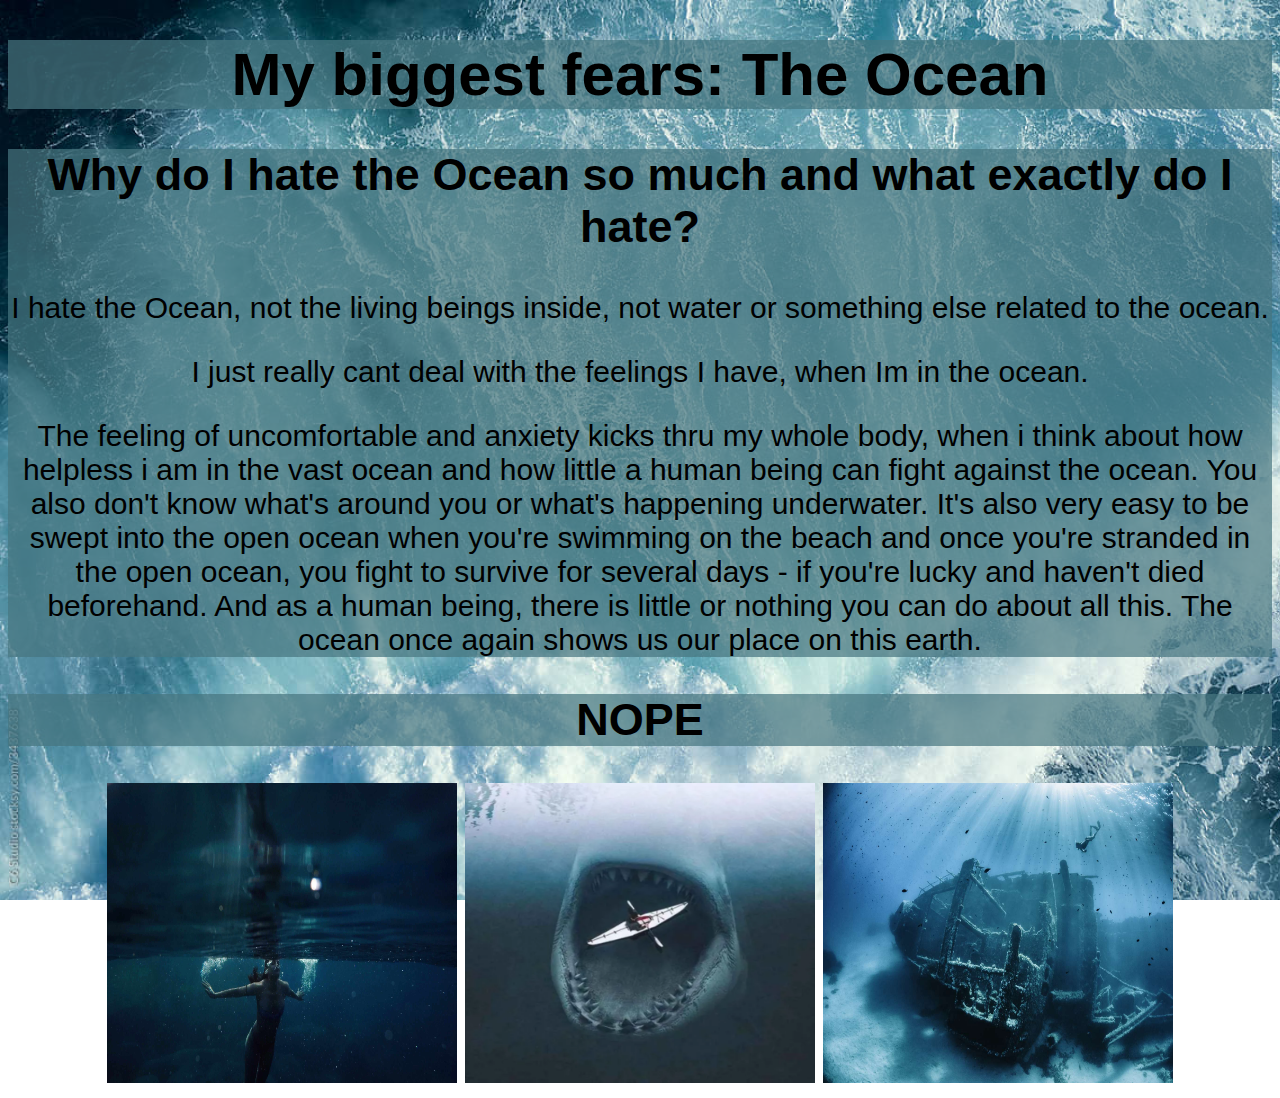
<file: burak.html>
<!DOCTYPE html>
<html lang="en">
<head>
    <meta charset="UTF-8">
    <meta name="viewport" content="width=device-width, initial-scale=1.0">
    <title>Document</title>
    <link rel="stylesheet" href="./css/burak.css">
    <style>
        /* Hier fügen wir das Hintergrundbild hinzu und machen es transparent */
        body {
          background-image: url('./images/ocean.jpg'); 
          background-size: cover; 
          background-attachment: fixed; 
          background-color: rgba(255, 255, 255, 0.5);
        }
      </style>
</head>
<body>
    <Section>
        <article class="text_background">
            <h1>
                My biggest fears: The Ocean
            </h1>
        </article>
        <article class="text_background">
            <h2>Why do I hate the Ocean so much and what exactly do I hate?</h2>
            <p>I hate the Ocean, not the living beings inside, not water or something else related to the ocean.</p>
            <p>I just really cant deal with the feelings I have, when Im in the ocean.</p>
            <p>The feeling of uncomfortable and anxiety kicks thru my whole body, when i think about how helpless i am in the vast ocean and how little a human being can fight against the ocean.
                You also don't know what's around you or what's happening underwater.
                It's also very easy to be swept into the open ocean when you're swimming on the beach and once you're stranded in the open ocean, you fight to survive for several days - if you're lucky and haven't died beforehand.
                And as a human being, there is little or nothing you can do about all this. The ocean once again shows us our place on this earth.
            </p>
        </article>
    </Section>
    <section>
        <article>
            <h2 class="text_background">NOPE</h2>
            <img src="./images/drowing.jpg" alt="drowing" class="img_burak">
            <img src="./images/shark.jpg" alt="shark" class="img_burak">
            <img src="./images/shipwreck.jpg" alt="shipwreck" class="img_burak">
        </article>
    </section>
</body>
</html>
</file>
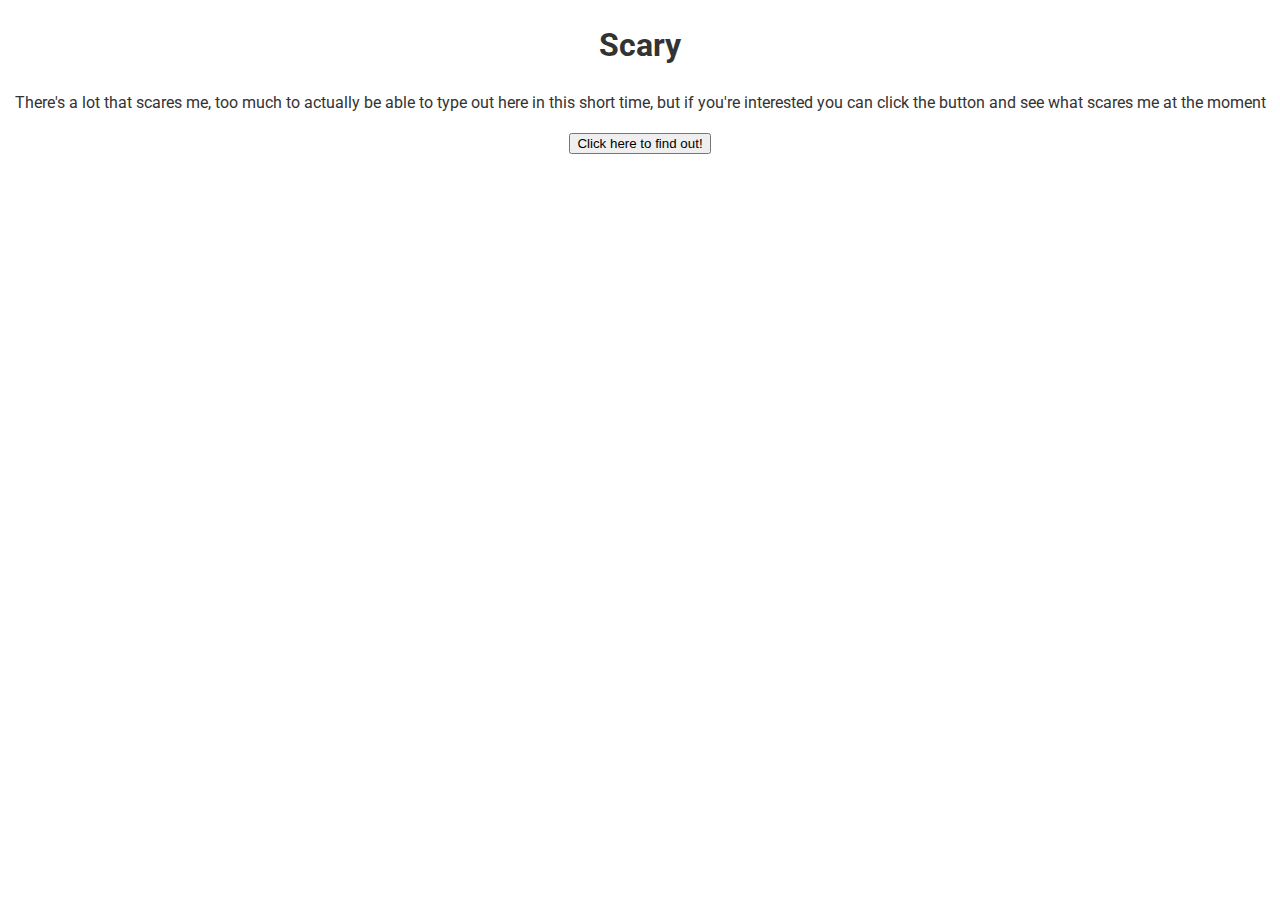
<file: dennis.html>
<!DOCTYPE html>
<html>
    <head>
        <meta charset="utf-8">
        <meta http-equiv="X-UA-Compatible" content="IE=edge">
        <title>Dennis's Fears</title>
        <meta name="description" content="">
        <meta name="viewport" content="width=device-width, initial-scale=1">
        <link rel="stylesheet" href="/css/dennis.css">	
    </head>
    <body>
        <p><h1>Scary</h1></p>
        <p>There's a lot that scares me, too much to actually be able to type out here in this short time, but if you're interested you can click the button and see what scares me at the moment</p>
        
        <button onclick="showRandomImage()">Click here to find out!</button>
        <div id="imageContainer"></div>
        <div id="descriptionContainer"></div>
        
        <script>
            function showRandomImage() {
                var imageContainer = document.getElementById("imageContainer");
                var descriptionContainer = document.getElementById("descriptionContainer");
                
                // Remove old outputs
                while (imageContainer.firstChild) {
                    imageContainer.removeChild(imageContainer.firstChild);
                }
                while (descriptionContainer.firstChild) {
                    descriptionContainer.removeChild(descriptionContainer.firstChild);
                }
                
                var images = [
                {src: "/images/developer.jpg", description: "Getting a job after this course, or in general as a junior developer. It seems like these days you need to have a lot of experience to get a job, but how can you get experience if you can't get a job?"},
                {src: "/images/spider.webp", description: "Spiders are scary, sometimes cute, but generally I get creeped out by them. However, I know how much they help keep other insects in check, so I can't be too mad at them (but they're still scary)"},
                {src: "/images/finanzamt-berlin.jpg", description: "Finanzamt, I don't think this needs any more explanation. It's the tax office, and they're always looking for money, even if you don't have any. It's a scary place to be, especially if you're not good with numbers"},
            ];
            
            var randomIndex = Math.floor(Math.random() * images.length);
            var randomImage = images[randomIndex];
            
            var imageElement = document.createElement("img");
            imageElement.src = randomImage.src;
            imageContainer.appendChild(imageElement);
            
            var descriptionElement = document.createElement("p");
            descriptionElement.textContent = randomImage.description;
            descriptionContainer.appendChild(descriptionElement);
            }
        </script>
    </body>
</html>
</file>
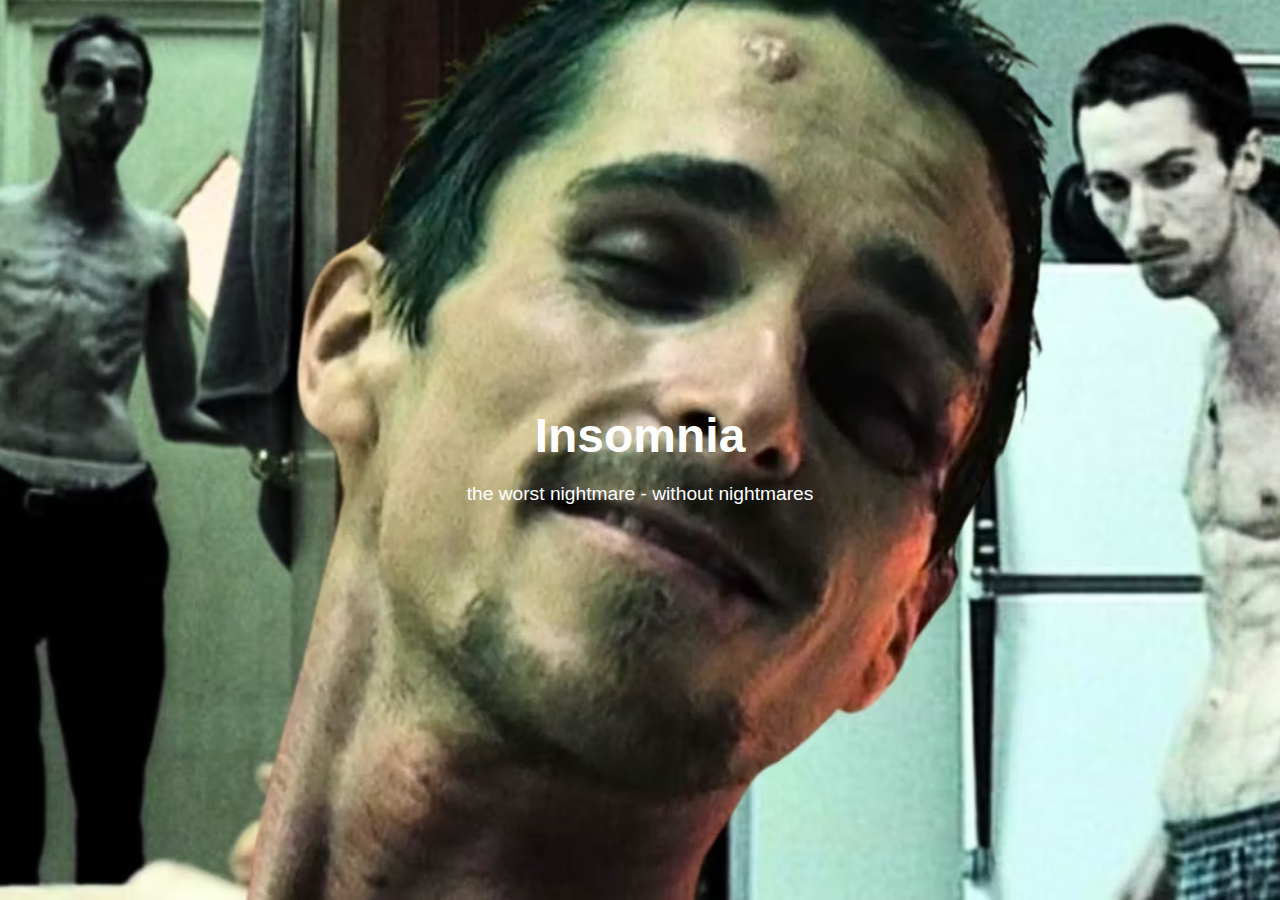
<file: roman.html>
<!DOCTYPE html>
<html lang="en">
<head>
<meta charset="UTF-8">
<meta name="viewport" content="width=device-width, initial-scale=1.0">
<title>Insomnia</title>
<style>
  body {
    margin: 0;
    padding: 0;
    background-image: url(/imgs_roman/christian-bale-in-the-machinist.avif); /* Replace 'background.jpg' with the path to your image */
    background-size: cover;
    background-position: center;
    background-attachment: fixed; /* Ensures that the background image remains fixed as the user scrolls */
    height: 100vh; /* Set the height of the body to be equal to the viewport height */
    display: flex;
    justify-content: center;
    align-items: center;
    font-family: Arial, sans-serif;
    color: #fff; /* Text color */
  }

  .content {
    text-align: center;
    
  }

  h1 {
    font-size: 3rem;
    margin-bottom: 20px;
  }

  p {
    font-size: 1.2rem;
  }
</style>
</head>
<body>

<div class="content">
  <h1>Insomnia</h1>
  <p>the worst nightmare - without nightmares</p>
</div>

</body>
</html>
</file>
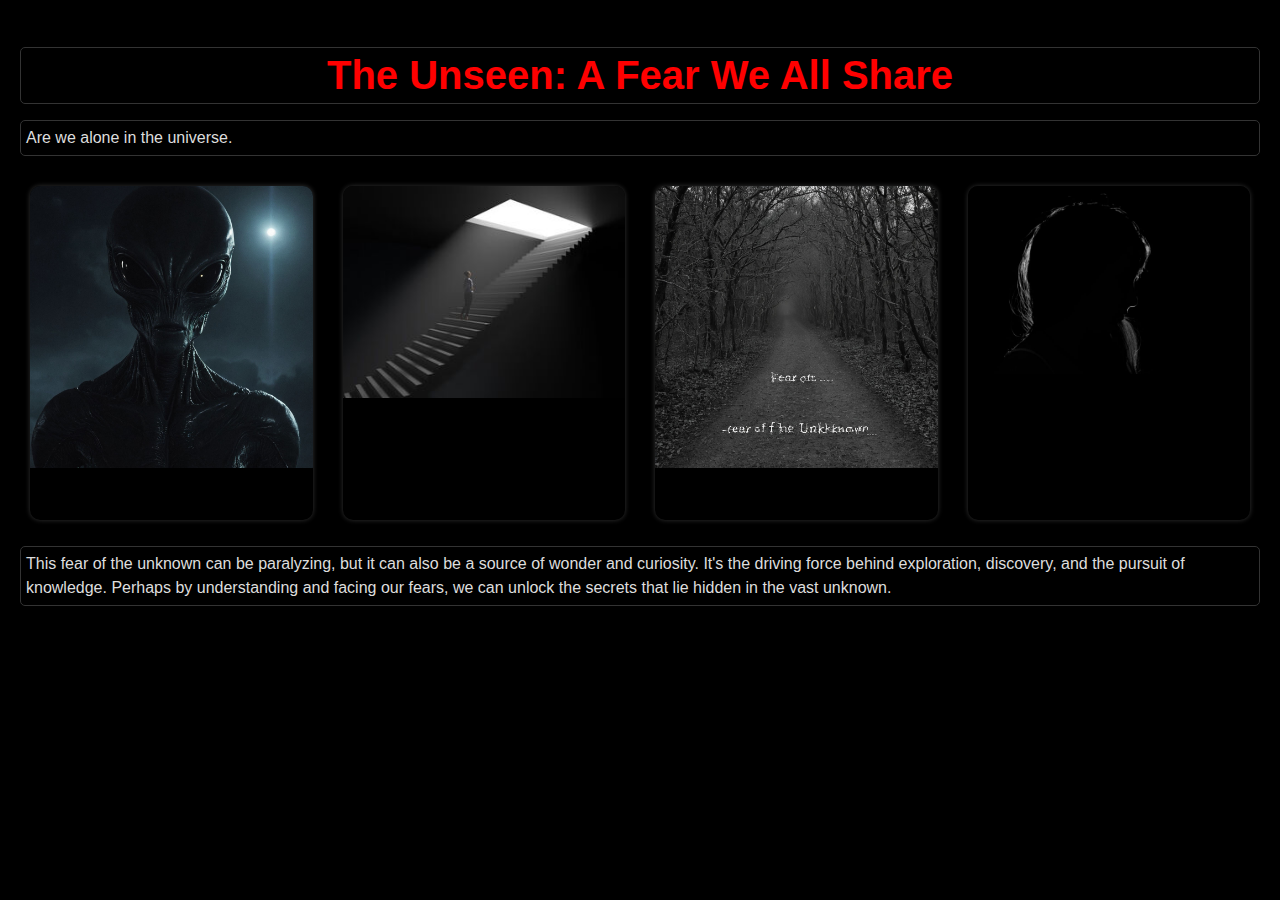
<file: sunny.html>
<!DOCTYPE html>
<html lang="en">
<head>
    <meta charset="UTF-8">
    <meta name="viewport" content="width=device-width, initial-scale=1.0">
    <title>The Unknown</title>
    <link rel="stylesheet" href="./css/Sunny.css">
</head>
<body>
    <h1>The Unseen: A Fear We All Share</h1>
    <p>Are we alone in the universe.</p>
    <section class="image-grid">
        <figure>
            <img src="images/alienfear.jpeg" alt="fear1">
            <figcaption>Are we alone in the universe? Will probing be involved?</figcaption>
        </figure>
        <figure>
            <img src="images/wifihackers.jpg" alt="Dimensional wifi hackers">
            <figcaption>Other dimensions looking to take our wifi passwords?</figcaption>
        </figure>
        <figure>
            <img src="images/withfries.jpeg" alt="What's out there">
            <figcaption>What exists after life and does it come with fries?</figcaption>
        </figure>
        <figure>
            <img src="images/fear-of-the-unknown-silhouette-of-a-woman-780x520.jpg" alt="Scary ex">
            <figcaption>That ex plotting on your bank account?</figcaption>
        </figure>
    </section>
    <p>This fear of the unknown can be paralyzing, but it can also be a source of wonder and curiosity. It's the driving force behind exploration, discovery, and the pursuit of knowledge.  Perhaps by understanding and facing our fears, we can unlock the secrets that lie hidden in the vast unknown.</p>
</body>
</html>
</file>
<file: css/burak.css>
body {
    font-family: Arial, Helvetica, sans-serif;
    font-size: 30px;
    background-color: blue; 
    text-align: center;
}

.text_background {
        background-color: rgba(71, 118, 128, 0.705); /* Hier definieren wir die Farbe des Textes mit Transparenz (rgba(R, G, B, Transparenz)) */
      }

.img_burak {
    width: 350px;
    height: 300px;
}
</file>
<file: css/dennis.css>
@import url('https://fonts.googleapis.com/css2?family=Roboto:wght@300;400;500;700&display=swap');

body {
    font-family: 'Roboto', sans-serif;
    font-weight: 400;
    font-size: 16px;
    line-height: 1.5;
    color: #333;
    text-align: center; /* Added property */
}

/* Add your reactive CSS styles here */
.container {
    display: flex;
    justify-content: center;
    align-items: center;
    height: 100vh;
    background-color: #f2f2f2;
}

.heading {
    font-size: 24px;
    font-weight: 700;
    color: #333;
    text-align: center;
    margin-bottom: 20px;
}

.button {
    padding: 10px 20px;
    background-color: #333;
    color: #fff;
    border: none;
    border-radius: 4px;
    cursor: pointer;
    transition: background-color 0.3s ease;
}

.button:hover {
    background-color: #555;
}

img {
    width: 500px;
}
</file>
<file: css/Sunny.css>
/* General Styles */
body {
    font-family: Arial, sans-serif; /* Adjust font if desired */
    margin: 0;
    padding: 20px;
    background-color: #000; /* Pitch black background */
    color: #ddd; /* Light gray text */
  }
  
  /* Text Border */
  h1, p, figcaption {
    border: 1px solid #333; /* Subtle dark border around text */
    padding: 5px; /* Add some padding inside the border */
    border-radius: 5px; /* Slightly rounded text borders */
  }
  
  /* Headings */
  h1 {
    text-align: center;
    font-size: 2.5em;
    margin-bottom: 15px;
    color: #f00; /* Red for a sense of danger */
  }
  
  /* Paragraph Text */
  p {
    line-height: 1.5;
    text-shadow: 0 0 2px #000; /* Subtle text shadow */
    margin-bottom: 20px;
  }
  
  /* Image Grid */
  .image-grid {
    display: grid;
    grid-template-columns: repeat(auto-fit, minmax(250px, 1fr)); /* Adjust image width as needed */
    grid-gap: 10px;
    margin: 0 auto;
  }
  
  /* Image Styling */
  figure {
    margin: 10px;
    border-radius: 10px; /* Rounded image corners */
    overflow: hidden; /* Prevent image overflow */
    box-shadow: 0 0 5px #333; /* Dark image shadow */
    transition: transform 0.3s ease-in-out; /* Add hover effect */
  }
  
  figure:hover {
    transform: scale(1.1); /* Slightly enlarge image on hover */
  }
  
  img {
    width: 100%;
    height: auto; /* Maintain image aspect ratio */
  }
  
  /* Figcaption Styling */
  figcaption {
    text-align: center;
    font-style: italic;
    color: #eee; /* Lighter text for better readability */
    background-color: rgba(0, 0, 0, 0.7); /* Semi-transparent black background */
    padding: 5px;
    opacity: 0; /* Hide captions initially */
    transition: opacity 0.3s ease-in-out; /* Add hover effect */
  }
  
  figure:hover figcaption {
    opacity: 1; /* Show caption on hover */
  }
</file>
